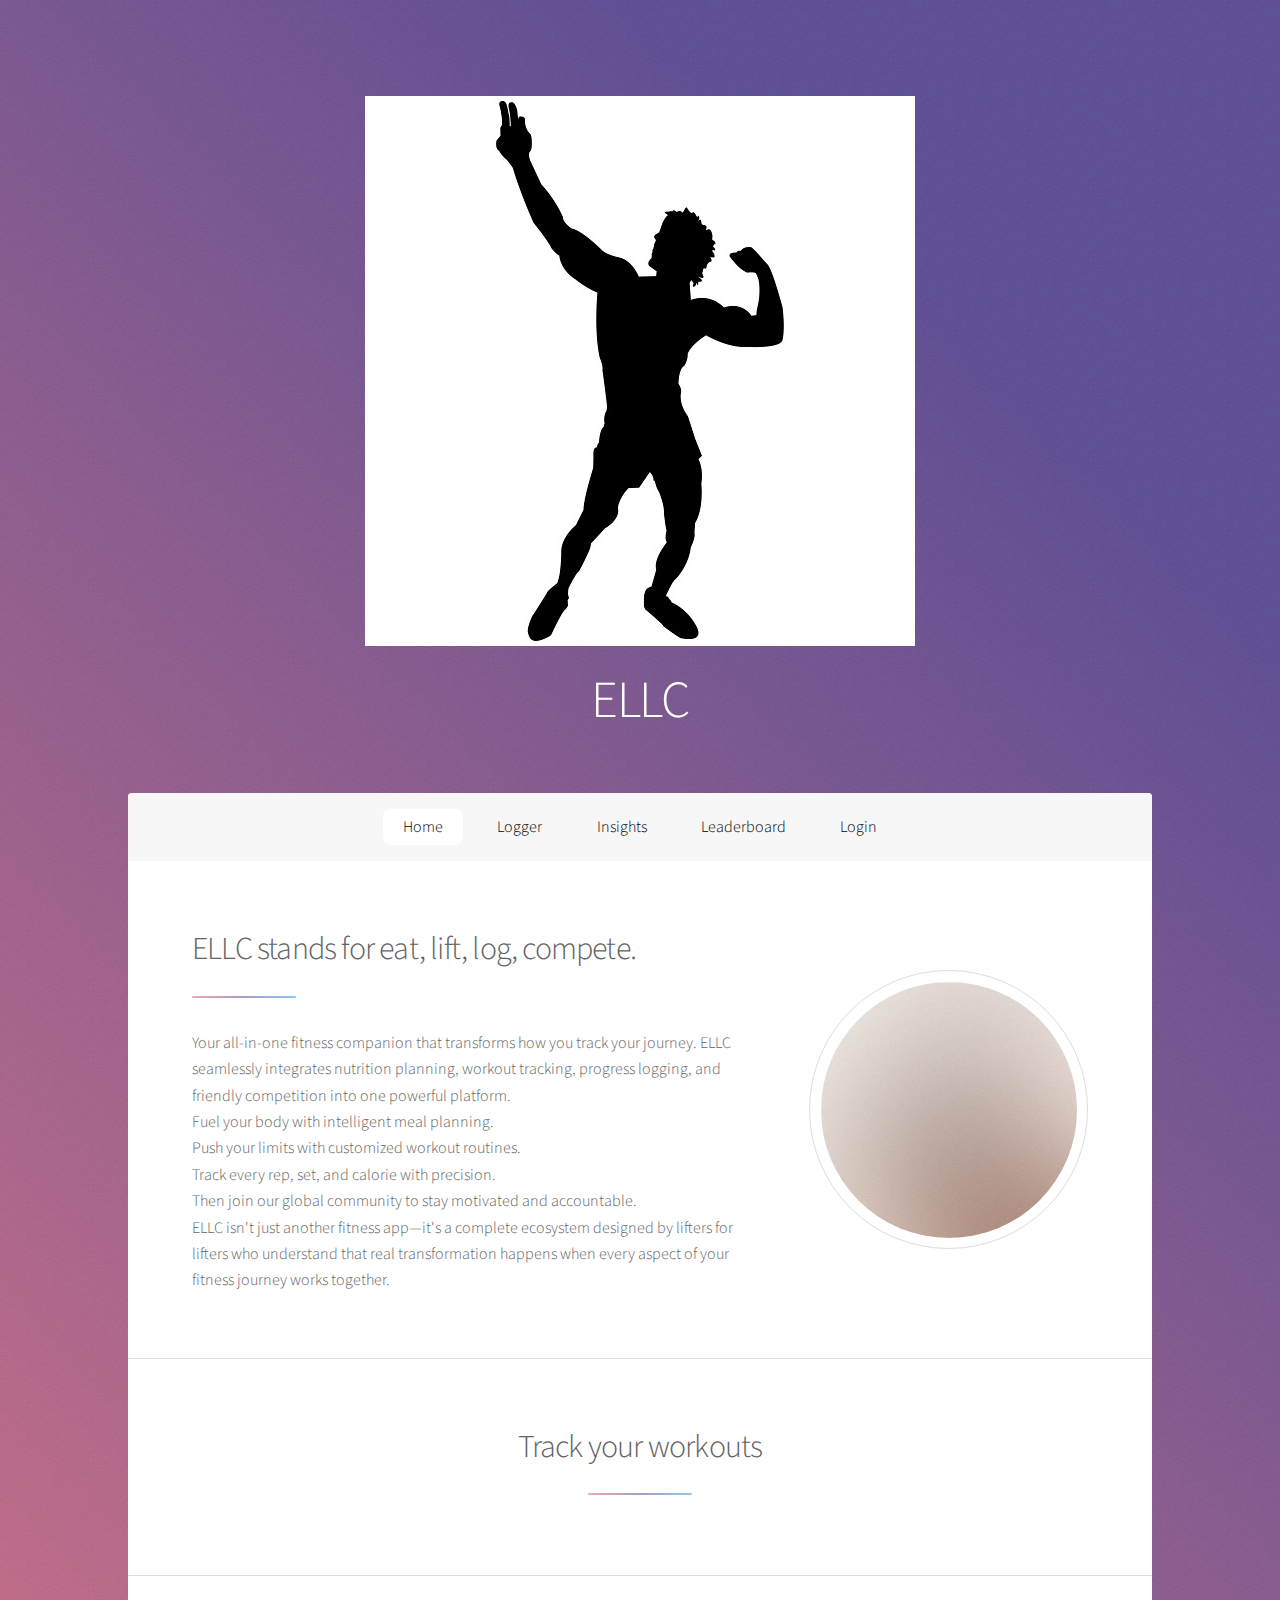
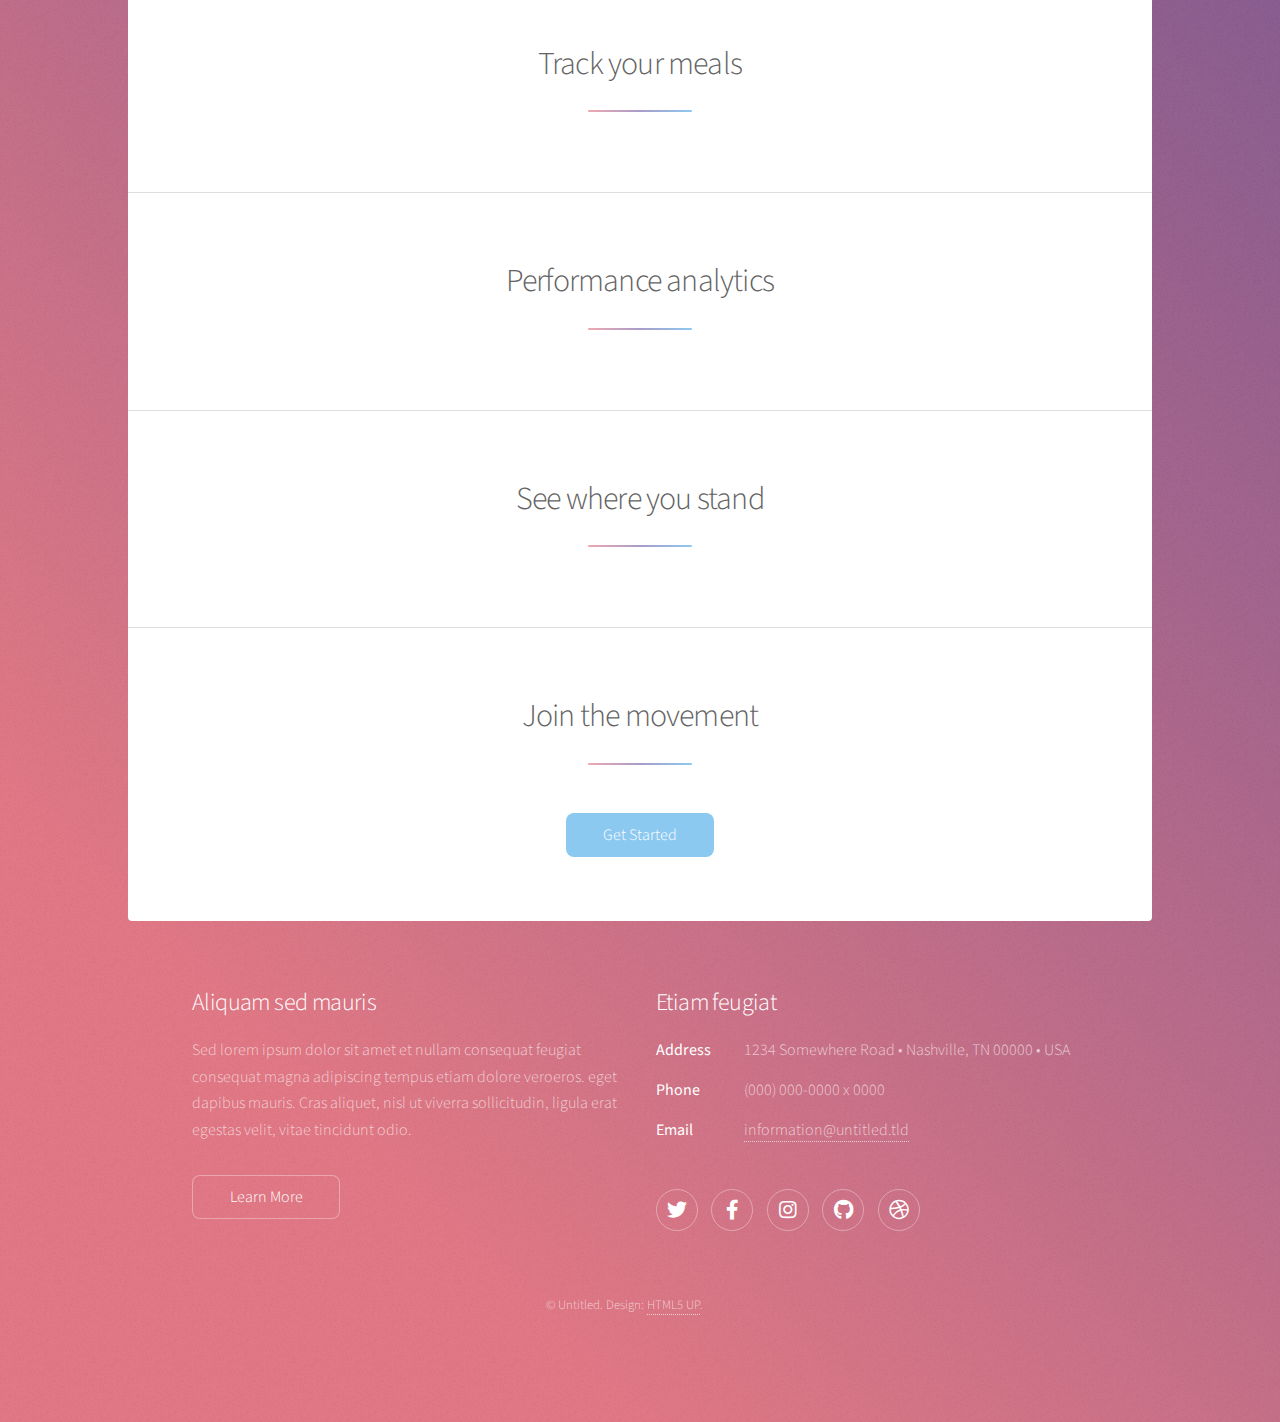
<file: website/index.html>
<!DOCTYPE HTML>
<!--
	Stellar by HTML5 UP
	html5up.net | @ajlkn
	Free for personal and commercial use under the CCA 3.0 license (html5up.net/license)

	364 Project Website

	C2C Tomas Cantalupo, C3C Darshan KiranKoushik 
-->
<html>
	<head>
		<title>Stellar by HTML5 UP</title>
		<meta charset="utf-8" />
		<meta name="viewport" content="width=device-width, initial-scale=1, user-scalable=no" />
		<link rel="stylesheet" href="assets/css/main.css" />
		<noscript><link rel="stylesheet" href="assets/css/noscript.css" /></noscript>
	</head>
	<body class="is-preload">

		<!-- Wrapper -->
			<div id="wrapper">

				<!-- Header -->
					<header id="header" class="alt">
						<span class="logo"><img src="images/zyzz.jpeg" alt="" /></span>
						<h1>ELLC</h1>
					</header>

				<!-- Nav -->
					<nav id="nav">
						<ul>
						  <li><a href="index.html" class="active">Home</a></li>
						  <li><a href="pages/logger.html">Logger</a></li>
						  <li><a href="pages/insights.html">Insights</a></li>
						  <li><a href="pages/leaderboard.html">Leaderboard</a></li>
						  <li><a href="pages/login.html">Login</a></li>
						</ul>
					</nav>

				<!-- Main -->
					<div id="main">

						<!-- Introduction -->
							<section id="intro" class="main">
								<div class="spotlight">
									<div class="content">
										<header class="major">
											<h2>ELLC stands for eat, lift, log, compete.</h2>
										</header>
										<p>Your all-in-one fitness companion that transforms how you track your journey. 
											ELLC seamlessly integrates nutrition planning, workout tracking, progress logging, 
											and friendly competition into one powerful platform.<br>
											Fuel your body with intelligent meal planning. <br>
											Push your limits with customized workout routines. <br>
											Track every rep, set, and calorie with precision. <br>
											Then join our global community to stay motivated and accountable.<br>
											ELLC isn't just another fitness app—it's a complete ecosystem designed by lifters for lifters who understand that real transformation happens when 
											every aspect of your fitness journey works together.</p>
									</div>
									<span class="image"><img src="images/pic01.jpg" alt="" /></span>
								</div>
							</section>

						<!-- First Section -->
							<section id="first" class="main special">
								<header class="major">
									<h2>Track your workouts</h2>
								</header>
								
							</section>

						<!-- Second Section -->
							<section id="second" class="main special">
								<header class="major">
									<h2>Track your meals</h2>
								</header>
									
								
							</section>

							<!-- Second Section -->
							<section id="second" class="main special">
								<header class="major">
									<h2>Performance analytics</h2>
								</header>
								
							</section>

							<!-- Second Section -->
							<section id="second" class="main special">
								<header class="major">
									<h2>See where you stand</h2>
								</header>
								
							</section>

						<!-- Get Started -->
							<section id="cta" class="main special">
								<header class="major">
									<h2>Join the movement</h2>
								</header>
								<footer class="major">
									<ul class="actions special">
										<li><a href="pages/register.html" class="button primary">Get Started</a></li>
									</ul>
								</footer>
							</section>

					</div>

				<!-- Footer -->
					<footer id="footer">
						<section>
							<h2>Aliquam sed mauris</h2>
							<p>Sed lorem ipsum dolor sit amet et nullam consequat feugiat consequat magna adipiscing tempus etiam dolore veroeros. eget dapibus mauris. Cras aliquet, nisl ut viverra sollicitudin, ligula erat egestas velit, vitae tincidunt odio.</p>
							<ul class="actions">
								<li><a href="generic.html" class="button">Learn More</a></li>
							</ul>
						</section>
						<section>
							<h2>Etiam feugiat</h2>
							<dl class="alt">
								<dt>Address</dt>
								<dd>1234 Somewhere Road &bull; Nashville, TN 00000 &bull; USA</dd>
								<dt>Phone</dt>
								<dd>(000) 000-0000 x 0000</dd>
								<dt>Email</dt>
								<dd><a href="#">information@untitled.tld</a></dd>
							</dl>
							<ul class="icons">
								<li><a href="#" class="icon brands fa-twitter alt"><span class="label">Twitter</span></a></li>
								<li><a href="#" class="icon brands fa-facebook-f alt"><span class="label">Facebook</span></a></li>
								<li><a href="#" class="icon brands fa-instagram alt"><span class="label">Instagram</span></a></li>
								<li><a href="#" class="icon brands fa-github alt"><span class="label">GitHub</span></a></li>
								<li><a href="#" class="icon brands fa-dribbble alt"><span class="label">Dribbble</span></a></li>
							</ul>
						</section>
						<p class="copyright">&copy; Untitled. Design: <a href="https://html5up.net">HTML5 UP</a>.</p>
					</footer>

			</div>

		<!-- Scripts -->
			<script src="assets/js/jquery.min.js"></script>
			<script src="assets/js/jquery.scrollex.min.js"></script>
			<script src="assets/js/jquery.scrolly.min.js"></script>
			<script src="assets/js/browser.min.js"></script>
			<script src="assets/js/breakpoints.min.js"></script>
			<script src="assets/js/util.js"></script>
			<script src="assets/js/main.js"></script>

	</body>
</html>
</file>
<file: website/assets/css/noscript.css>
/*
	Stellar by HTML5 UP
	html5up.net | @ajlkn
	Free for personal and commercial use under the CCA 3.0 license (html5up.net/license)
*/

/* Header */

	body.is-preload #header.alt > * {
		opacity: 1;
	}

	body.is-preload #header.alt .logo {
		-moz-transform: none;
		-webkit-transform: none;
		-ms-transform: none;
		transform: none;
	}
</file>
<file: website/assets/css/main.css>
@import url(fontawesome-all.min.css);
@import 'https://fonts.googleapis.com/css?family=Source+Sans+Pro:300,400';

/*
	Stellar by HTML5 UP
	html5up.net | @ajlkn
	Free for personal and commercial use under the CCA 3.0 license (html5up.net/license)
*/

html, body, div, span, applet, object,
iframe, h1, h2, h3, h4, h5, h6, p, blockquote,
pre, a, abbr, acronym, address, big, cite,
code, del, dfn, em, img, ins, kbd, q, s, samp,
small, strike, strong, sub, sup, tt, var, b,
u, i, center, dl, dt, dd, ol, ul, li, fieldset,
form, label, legend, table, caption, tbody,
tfoot, thead, tr, th, td, article, aside,
canvas, details, embed, figure, figcaption,
footer, header, hgroup, menu, nav, output, ruby,
section, summary, time, mark, audio, video {
	margin: 0;
	padding: 0;
	border: 0;
	font-size: 100%;
	font: inherit;
	vertical-align: baseline;}

article, aside, details, figcaption, figure,
footer, header, hgroup, menu, nav, section {
	display: block;}

body {
	line-height: 1;
}

ol, ul {
	list-style: none;
}

blockquote, q {
	quotes: none;
}

	blockquote:before, blockquote:after, q:before, q:after {
		content: '';
		content: none;
	}

table {
	border-collapse: collapse;
	border-spacing: 0;
}

body {
	-webkit-text-size-adjust: none;
}

mark {
	background-color: transparent;
	color: inherit;
}

input::-moz-focus-inner {
	border: 0;
	padding: 0;
}

input, select, textarea {
	-moz-appearance: none;
	-webkit-appearance: none;
	-ms-appearance: none;
	appearance: none;
}

/* Basic */

	@-ms-viewport {
		width: device-width;
	}

	body {
		-ms-overflow-style: scrollbar;
	}

	@media screen and (max-width: 480px) {

		html, body {
			min-width: 320px;
		}

	}

	html {
		box-sizing: border-box;
	}

	*, *:before, *:after {
		box-sizing: inherit;
	}

	body {
		background-color: #935d8c;
		background-image: url("images/overlay.png"), -moz-linear-gradient(45deg, #e37682 15%, #5f4d93 85%);
		background-image: url("images/overlay.png"), -webkit-linear-gradient(45deg, #e37682 15%, #5f4d93 85%);
		background-image: url("images/overlay.png"), -ms-linear-gradient(45deg, #e37682 15%, #5f4d93 85%);
		background-image: url("images/overlay.png"), linear-gradient(45deg, #e37682 15%, #5f4d93 85%);
	}

		body.is-preload *, body.is-preload *:before, body.is-preload *:after {
			-moz-animation: none !important;
			-webkit-animation: none !important;
			-ms-animation: none !important;
			animation: none !important;
			-moz-transition: none !important;
			-webkit-transition: none !important;
			-ms-transition: none !important;
			transition: none !important;
		}

/* Type */

	body {
		background-color: #935d8c;
		color: rgba(255, 255, 255, 0.65);
	}

	body, input, select, textarea {
		font-family: "Source Sans Pro", Helvetica, sans-serif;
		font-size: 17pt;
		font-weight: 300;
		line-height: 1.65;
	}

		@media screen and (max-width: 1680px) {

			body, input, select, textarea {
				font-size: 14pt;
			}

		}

		@media screen and (max-width: 1280px) {

			body, input, select, textarea {
				font-size: 12pt;
			}

		}

		@media screen and (max-width: 360px) {

			body, input, select, textarea {
				font-size: 11pt;
			}

		}

	a {
		-moz-transition: color 0.2s ease, border-bottom 0.2s ease;
		-webkit-transition: color 0.2s ease, border-bottom 0.2s ease;
		-ms-transition: color 0.2s ease, border-bottom 0.2s ease;
		transition: color 0.2s ease, border-bottom 0.2s ease;
		text-decoration: none;
		border-bottom: dotted 1px;
		color: inherit;
	}

		a:hover {
			border-bottom-color: transparent;
		}

	strong, b {
		font-weight: 400;
	}

	em, i {
		font-style: italic;
	}

	p {
		margin: 0 0 2em 0;
	}

		p.content {
			-moz-columns: 20em 2;
			-webkit-columns: 20em 2;
			-ms-columns: 20em 2;
			columns: 20em 2;
			-moz-column-gap: 2em;
			-webkit-column-gap: 2em;
			-ms-column-gap: 2em;
			column-gap: 2em;
			text-align: justify;
		}

	h1, h2, h3, h4, h5, h6 {
		font-weight: 300;
		line-height: 1.5;
		margin: 0 0 0.7em 0;
		letter-spacing: -0.025em;
	}

		h1 a, h2 a, h3 a, h4 a, h5 a, h6 a {
			color: inherit;
			text-decoration: none;
		}

	h1 {
		font-size: 2.5em;
		line-height: 1.2;
	}

	h2 {
		font-size: 1.5em;
	}

	h3 {
		font-size: 1.25em;
	}

	h4 {
		font-size: 1.1em;
	}

	h5 {
		font-size: 0.9em;
	}

	h6 {
		font-size: 0.7em;
	}

	@media screen and (max-width: 736px) {

		h1 {
			font-size: 2em;
		}

	}

	sub {
		font-size: 0.8em;
		position: relative;
		top: 0.5em;
	}

	sup {
		font-size: 0.8em;
		position: relative;
		top: -0.5em;
	}

	blockquote {
		border-left: solid 4px;
		font-style: italic;
		margin: 0 0 2em 0;
		padding: 0.5em 0 0.5em 2em;
	}

	code {
		border-radius: 8px;
		border: solid 1px;
		font-family: "Courier New", monospace;
		font-size: 0.9em;
		margin: 0 0.25em;
		padding: 0.25em 0.65em;
	}

	pre {
		-webkit-overflow-scrolling: touch;
		font-family: "Courier New", monospace;
		font-size: 0.9em;
		margin: 0 0 2em 0;
	}

		pre code {
			display: block;
			line-height: 1.75;
			padding: 1em 1.5em;
			overflow-x: auto;
		}

	hr {
		border: 0;
		border-bottom: solid 1px;
		margin: 2em 0;
	}

		hr.major {
			margin: 3em 0;
		}

	.align-left {
		text-align: left;
	}

	.align-center {
		text-align: center;
	}

	.align-right {
		text-align: right;
	}

	input, select, textarea {
		color: #ffffff;
	}

	a:hover {
		color: #ffffff;
	}

	strong, b {
		color: #ffffff;
	}

	h1, h2, h3, h4, h5, h6 {
		color: #ffffff;
	}

	blockquote {
		border-left-color: rgba(255, 255, 255, 0.35);
	}

	code {
		background: rgba(255, 255, 255, 0.075);
		border-color: rgba(255, 255, 255, 0.35);
	}

	hr {
		border-bottom-color: rgba(255, 255, 255, 0.35);
	}

/* Row */

	.row {
		display: flex;
		flex-wrap: wrap;
		box-sizing: border-box;
		align-items: stretch;
	}

		.row > * {
			box-sizing: border-box;
		}

		.row.gtr-uniform > * > :last-child {
			margin-bottom: 0;
		}

		.row.aln-left {
			justify-content: flex-start;
		}

		.row.aln-center {
			justify-content: center;
		}

		.row.aln-right {
			justify-content: flex-end;
		}

		.row.aln-top {
			align-items: flex-start;
		}

		.row.aln-middle {
			align-items: center;
		}

		.row.aln-bottom {
			align-items: flex-end;
		}

		.row > .imp {
			order: -1;
		}

		.row > .col-1 {
			width: 8.33333%;
		}

		.row > .off-1 {
			margin-left: 8.33333%;
		}

		.row > .col-2 {
			width: 16.66667%;
		}

		.row > .off-2 {
			margin-left: 16.66667%;
		}

		.row > .col-3 {
			width: 25%;
		}

		.row > .off-3 {
			margin-left: 25%;
		}

		.row > .col-4 {
			width: 33.33333%;
		}

		.row > .off-4 {
			margin-left: 33.33333%;
		}

		.row > .col-5 {
			width: 41.66667%;
		}

		.row > .off-5 {
			margin-left: 41.66667%;
		}

		.row > .col-6 {
			width: 50%;
		}

		.row > .off-6 {
			margin-left: 50%;
		}

		.row > .col-7 {
			width: 58.33333%;
		}

		.row > .off-7 {
			margin-left: 58.33333%;
		}

		.row > .col-8 {
			width: 66.66667%;
		}

		.row > .off-8 {
			margin-left: 66.66667%;
		}

		.row > .col-9 {
			width: 75%;
		}

		.row > .off-9 {
			margin-left: 75%;
		}

		.row > .col-10 {
			width: 83.33333%;
		}

		.row > .off-10 {
			margin-left: 83.33333%;
		}

		.row > .col-11 {
			width: 91.66667%;
		}

		.row > .off-11 {
			margin-left: 91.66667%;
		}

		.row > .col-12 {
			width: 100%;
		}

		.row > .off-12 {
			margin-left: 100%;
		}

		.row.gtr-0 {
			margin-top: 0;
			margin-left: 0em;
		}

			.row.gtr-0 > * {
				padding: 0 0 0 0em;
			}

			.row.gtr-0.gtr-uniform {
				margin-top: 0em;
			}

				.row.gtr-0.gtr-uniform > * {
					padding-top: 0em;
				}

		.row.gtr-25 {
			margin-top: 0;
			margin-left: -0.375em;
		}

			.row.gtr-25 > * {
				padding: 0 0 0 0.375em;
			}

			.row.gtr-25.gtr-uniform {
				margin-top: -0.375em;
			}

				.row.gtr-25.gtr-uniform > * {
					padding-top: 0.375em;
				}

		.row.gtr-50 {
			margin-top: 0;
			margin-left: -0.75em;
		}

			.row.gtr-50 > * {
				padding: 0 0 0 0.75em;
			}

			.row.gtr-50.gtr-uniform {
				margin-top: -0.75em;
			}

				.row.gtr-50.gtr-uniform > * {
					padding-top: 0.75em;
				}

		.row {
			margin-top: 0;
			margin-left: -1.5em;
		}

			.row > * {
				padding: 0 0 0 1.5em;
			}

			.row.gtr-uniform {
				margin-top: -1.5em;
			}

				.row.gtr-uniform > * {
					padding-top: 1.5em;
				}

		.row.gtr-150 {
			margin-top: 0;
			margin-left: -2.25em;
		}

			.row.gtr-150 > * {
				padding: 0 0 0 2.25em;
			}

			.row.gtr-150.gtr-uniform {
				margin-top: -2.25em;
			}

				.row.gtr-150.gtr-uniform > * {
					padding-top: 2.25em;
				}

		.row.gtr-200 {
			margin-top: 0;
			margin-left: -3em;
		}

			.row.gtr-200 > * {
				padding: 0 0 0 3em;
			}

			.row.gtr-200.gtr-uniform {
				margin-top: -3em;
			}

				.row.gtr-200.gtr-uniform > * {
					padding-top: 3em;
				}

		@media screen and (max-width: 1680px) {

			.row {
				display: flex;
				flex-wrap: wrap;
				box-sizing: border-box;
				align-items: stretch;
			}

				.row > * {
					box-sizing: border-box;
				}

				.row.gtr-uniform > * > :last-child {
					margin-bottom: 0;
				}

				.row.aln-left {
					justify-content: flex-start;
				}

				.row.aln-center {
					justify-content: center;
				}

				.row.aln-right {
					justify-content: flex-end;
				}

				.row.aln-top {
					align-items: flex-start;
				}

				.row.aln-middle {
					align-items: center;
				}

				.row.aln-bottom {
					align-items: flex-end;
				}

				.row > .imp-xlarge {
					order: -1;
				}

				.row > .col-1-xlarge {
					width: 8.33333%;
				}

				.row > .off-1-xlarge {
					margin-left: 8.33333%;
				}

				.row > .col-2-xlarge {
					width: 16.66667%;
				}

				.row > .off-2-xlarge {
					margin-left: 16.66667%;
				}

				.row > .col-3-xlarge {
					width: 25%;
				}

				.row > .off-3-xlarge {
					margin-left: 25%;
				}

				.row > .col-4-xlarge {
					width: 33.33333%;
				}

				.row > .off-4-xlarge {
					margin-left: 33.33333%;
				}

				.row > .col-5-xlarge {
					width: 41.66667%;
				}

				.row > .off-5-xlarge {
					margin-left: 41.66667%;
				}

				.row > .col-6-xlarge {
					width: 50%;
				}

				.row > .off-6-xlarge {
					margin-left: 50%;
				}

				.row > .col-7-xlarge {
					width: 58.33333%;
				}

				.row > .off-7-xlarge {
					margin-left: 58.33333%;
				}

				.row > .col-8-xlarge {
					width: 66.66667%;
				}

				.row > .off-8-xlarge {
					margin-left: 66.66667%;
				}

				.row > .col-9-xlarge {
					width: 75%;
				}

				.row > .off-9-xlarge {
					margin-left: 75%;
				}

				.row > .col-10-xlarge {
					width: 83.33333%;
				}

				.row > .off-10-xlarge {
					margin-left: 83.33333%;
				}

				.row > .col-11-xlarge {
					width: 91.66667%;
				}

				.row > .off-11-xlarge {
					margin-left: 91.66667%;
				}

				.row > .col-12-xlarge {
					width: 100%;
				}

				.row > .off-12-xlarge {
					margin-left: 100%;
				}

				.row.gtr-0 {
					margin-top: 0;
					margin-left: 0em;
				}

					.row.gtr-0 > * {
						padding: 0 0 0 0em;
					}

					.row.gtr-0.gtr-uniform {
						margin-top: 0em;
					}

						.row.gtr-0.gtr-uniform > * {
							padding-top: 0em;
						}

				.row.gtr-25 {
					margin-top: 0;
					margin-left: -0.375em;
				}

					.row.gtr-25 > * {
						padding: 0 0 0 0.375em;
					}

					.row.gtr-25.gtr-uniform {
						margin-top: -0.375em;
					}

						.row.gtr-25.gtr-uniform > * {
							padding-top: 0.375em;
						}

				.row.gtr-50 {
					margin-top: 0;
					margin-left: -0.75em;
				}

					.row.gtr-50 > * {
						padding: 0 0 0 0.75em;
					}

					.row.gtr-50.gtr-uniform {
						margin-top: -0.75em;
					}

						.row.gtr-50.gtr-uniform > * {
							padding-top: 0.75em;
						}

				.row {
					margin-top: 0;
					margin-left: -1.5em;
				}

					.row > * {
						padding: 0 0 0 1.5em;
					}

					.row.gtr-uniform {
						margin-top: -1.5em;
					}

						.row.gtr-uniform > * {
							padding-top: 1.5em;
						}

				.row.gtr-150 {
					margin-top: 0;
					margin-left: -2.25em;
				}

					.row.gtr-150 > * {
						padding: 0 0 0 2.25em;
					}

					.row.gtr-150.gtr-uniform {
						margin-top: -2.25em;
					}

						.row.gtr-150.gtr-uniform > * {
							padding-top: 2.25em;
						}

				.row.gtr-200 {
					margin-top: 0;
					margin-left: -3em;
				}

					.row.gtr-200 > * {
						padding: 0 0 0 3em;
					}

					.row.gtr-200.gtr-uniform {
						margin-top: -3em;
					}

						.row.gtr-200.gtr-uniform > * {
							padding-top: 3em;
						}

		}

		@media screen and (max-width: 1280px) {

			.row {
				display: flex;
				flex-wrap: wrap;
				box-sizing: border-box;
				align-items: stretch;
			}

				.row > * {
					box-sizing: border-box;
				}

				.row.gtr-uniform > * > :last-child {
					margin-bottom: 0;
				}

				.row.aln-left {
					justify-content: flex-start;
				}

				.row.aln-center {
					justify-content: center;
				}

				.row.aln-right {
					justify-content: flex-end;
				}

				.row.aln-top {
					align-items: flex-start;
				}

				.row.aln-middle {
					align-items: center;
				}

				.row.aln-bottom {
					align-items: flex-end;
				}

				.row > .imp-large {
					order: -1;
				}

				.row > .col-1-large {
					width: 8.33333%;
				}

				.row > .off-1-large {
					margin-left: 8.33333%;
				}

				.row > .col-2-large {
					width: 16.66667%;
				}

				.row > .off-2-large {
					margin-left: 16.66667%;
				}

				.row > .col-3-large {
					width: 25%;
				}

				.row > .off-3-large {
					margin-left: 25%;
				}

				.row > .col-4-large {
					width: 33.33333%;
				}

				.row > .off-4-large {
					margin-left: 33.33333%;
				}

				.row > .col-5-large {
					width: 41.66667%;
				}

				.row > .off-5-large {
					margin-left: 41.66667%;
				}

				.row > .col-6-large {
					width: 50%;
				}

				.row > .off-6-large {
					margin-left: 50%;
				}

				.row > .col-7-large {
					width: 58.33333%;
				}

				.row > .off-7-large {
					margin-left: 58.33333%;
				}

				.row > .col-8-large {
					width: 66.66667%;
				}

				.row > .off-8-large {
					margin-left: 66.66667%;
				}

				.row > .col-9-large {
					width: 75%;
				}

				.row > .off-9-large {
					margin-left: 75%;
				}

				.row > .col-10-large {
					width: 83.33333%;
				}

				.row > .off-10-large {
					margin-left: 83.33333%;
				}

				.row > .col-11-large {
					width: 91.66667%;
				}

				.row > .off-11-large {
					margin-left: 91.66667%;
				}

				.row > .col-12-large {
					width: 100%;
				}

				.row > .off-12-large {
					margin-left: 100%;
				}

				.row.gtr-0 {
					margin-top: 0;
					margin-left: 0em;
				}

					.row.gtr-0 > * {
						padding: 0 0 0 0em;
					}

					.row.gtr-0.gtr-uniform {
						margin-top: 0em;
					}

						.row.gtr-0.gtr-uniform > * {
							padding-top: 0em;
						}

				.row.gtr-25 {
					margin-top: 0;
					margin-left: -0.375em;
				}

					.row.gtr-25 > * {
						padding: 0 0 0 0.375em;
					}

					.row.gtr-25.gtr-uniform {
						margin-top: -0.375em;
					}

						.row.gtr-25.gtr-uniform > * {
							padding-top: 0.375em;
						}

				.row.gtr-50 {
					margin-top: 0;
					margin-left: -0.75em;
				}

					.row.gtr-50 > * {
						padding: 0 0 0 0.75em;
					}

					.row.gtr-50.gtr-uniform {
						margin-top: -0.75em;
					}

						.row.gtr-50.gtr-uniform > * {
							padding-top: 0.75em;
						}

				.row {
					margin-top: 0;
					margin-left: -1.5em;
				}

					.row > * {
						padding: 0 0 0 1.5em;
					}

					.row.gtr-uniform {
						margin-top: -1.5em;
					}

						.row.gtr-uniform > * {
							padding-top: 1.5em;
						}

				.row.gtr-150 {
					margin-top: 0;
					margin-left: -2.25em;
				}

					.row.gtr-150 > * {
						padding: 0 0 0 2.25em;
					}

					.row.gtr-150.gtr-uniform {
						margin-top: -2.25em;
					}

						.row.gtr-150.gtr-uniform > * {
							padding-top: 2.25em;
						}

				.row.gtr-200 {
					margin-top: 0;
					margin-left: -3em;
				}

					.row.gtr-200 > * {
						padding: 0 0 0 3em;
					}

					.row.gtr-200.gtr-uniform {
						margin-top: -3em;
					}

						.row.gtr-200.gtr-uniform > * {
							padding-top: 3em;
						}

		}

		@media screen and (max-width: 980px) {

			.row {
				display: flex;
				flex-wrap: wrap;
				box-sizing: border-box;
				align-items: stretch;
			}

				.row > * {
					box-sizing: border-box;
				}

				.row.gtr-uniform > * > :last-child {
					margin-bottom: 0;
				}

				.row.aln-left {
					justify-content: flex-start;
				}

				.row.aln-center {
					justify-content: center;
				}

				.row.aln-right {
					justify-content: flex-end;
				}

				.row.aln-top {
					align-items: flex-start;
				}

				.row.aln-middle {
					align-items: center;
				}

				.row.aln-bottom {
					align-items: flex-end;
				}

				.row > .imp-medium {
					order: -1;
				}

				.row > .col-1-medium {
					width: 8.33333%;
				}

				.row > .off-1-medium {
					margin-left: 8.33333%;
				}

				.row > .col-2-medium {
					width: 16.66667%;
				}

				.row > .off-2-medium {
					margin-left: 16.66667%;
				}

				.row > .col-3-medium {
					width: 25%;
				}

				.row > .off-3-medium {
					margin-left: 25%;
				}

				.row > .col-4-medium {
					width: 33.33333%;
				}

				.row > .off-4-medium {
					margin-left: 33.33333%;
				}

				.row > .col-5-medium {
					width: 41.66667%;
				}

				.row > .off-5-medium {
					margin-left: 41.66667%;
				}

				.row > .col-6-medium {
					width: 50%;
				}

				.row > .off-6-medium {
					margin-left: 50%;
				}

				.row > .col-7-medium {
					width: 58.33333%;
				}

				.row > .off-7-medium {
					margin-left: 58.33333%;
				}

				.row > .col-8-medium {
					width: 66.66667%;
				}

				.row > .off-8-medium {
					margin-left: 66.66667%;
				}

				.row > .col-9-medium {
					width: 75%;
				}

				.row > .off-9-medium {
					margin-left: 75%;
				}

				.row > .col-10-medium {
					width: 83.33333%;
				}

				.row > .off-10-medium {
					margin-left: 83.33333%;
				}

				.row > .col-11-medium {
					width: 91.66667%;
				}

				.row > .off-11-medium {
					margin-left: 91.66667%;
				}

				.row > .col-12-medium {
					width: 100%;
				}

				.row > .off-12-medium {
					margin-left: 100%;
				}

				.row.gtr-0 {
					margin-top: 0;
					margin-left: 0em;
				}

					.row.gtr-0 > * {
						padding: 0 0 0 0em;
					}

					.row.gtr-0.gtr-uniform {
						margin-top: 0em;
					}

						.row.gtr-0.gtr-uniform > * {
							padding-top: 0em;
						}

				.row.gtr-25 {
					margin-top: 0;
					margin-left: -0.375em;
				}

					.row.gtr-25 > * {
						padding: 0 0 0 0.375em;
					}

					.row.gtr-25.gtr-uniform {
						margin-top: -0.375em;
					}

						.row.gtr-25.gtr-uniform > * {
							padding-top: 0.375em;
						}

				.row.gtr-50 {
					margin-top: 0;
					margin-left: -0.75em;
				}

					.row.gtr-50 > * {
						padding: 0 0 0 0.75em;
					}

					.row.gtr-50.gtr-uniform {
						margin-top: -0.75em;
					}

						.row.gtr-50.gtr-uniform > * {
							padding-top: 0.75em;
						}

				.row {
					margin-top: 0;
					margin-left: -1.5em;
				}

					.row > * {
						padding: 0 0 0 1.5em;
					}

					.row.gtr-uniform {
						margin-top: -1.5em;
					}

						.row.gtr-uniform > * {
							padding-top: 1.5em;
						}

				.row.gtr-150 {
					margin-top: 0;
					margin-left: -2.25em;
				}

					.row.gtr-150 > * {
						padding: 0 0 0 2.25em;
					}

					.row.gtr-150.gtr-uniform {
						margin-top: -2.25em;
					}

						.row.gtr-150.gtr-uniform > * {
							padding-top: 2.25em;
						}

				.row.gtr-200 {
					margin-top: 0;
					margin-left: -3em;
				}

					.row.gtr-200 > * {
						padding: 0 0 0 3em;
					}

					.row.gtr-200.gtr-uniform {
						margin-top: -3em;
					}

						.row.gtr-200.gtr-uniform > * {
							padding-top: 3em;
						}

		}

		@media screen and (max-width: 736px) {

			.row {
				display: flex;
				flex-wrap: wrap;
				box-sizing: border-box;
				align-items: stretch;
			}

				.row > * {
					box-sizing: border-box;
				}

				.row.gtr-uniform > * > :last-child {
					margin-bottom: 0;
				}

				.row.aln-left {
					justify-content: flex-start;
				}

				.row.aln-center {
					justify-content: center;
				}

				.row.aln-right {
					justify-content: flex-end;
				}

				.row.aln-top {
					align-items: flex-start;
				}

				.row.aln-middle {
					align-items: center;
				}

				.row.aln-bottom {
					align-items: flex-end;
				}

				.row > .imp-small {
					order: -1;
				}

				.row > .col-1-small {
					width: 8.33333%;
				}

				.row > .off-1-small {
					margin-left: 8.33333%;
				}

				.row > .col-2-small {
					width: 16.66667%;
				}

				.row > .off-2-small {
					margin-left: 16.66667%;
				}

				.row > .col-3-small {
					width: 25%;
				}

				.row > .off-3-small {
					margin-left: 25%;
				}

				.row > .col-4-small {
					width: 33.33333%;
				}

				.row > .off-4-small {
					margin-left: 33.33333%;
				}

				.row > .col-5-small {
					width: 41.66667%;
				}

				.row > .off-5-small {
					margin-left: 41.66667%;
				}

				.row > .col-6-small {
					width: 50%;
				}

				.row > .off-6-small {
					margin-left: 50%;
				}

				.row > .col-7-small {
					width: 58.33333%;
				}

				.row > .off-7-small {
					margin-left: 58.33333%;
				}

				.row > .col-8-small {
					width: 66.66667%;
				}

				.row > .off-8-small {
					margin-left: 66.66667%;
				}

				.row > .col-9-small {
					width: 75%;
				}

				.row > .off-9-small {
					margin-left: 75%;
				}

				.row > .col-10-small {
					width: 83.33333%;
				}

				.row > .off-10-small {
					margin-left: 83.33333%;
				}

				.row > .col-11-small {
					width: 91.66667%;
				}

				.row > .off-11-small {
					margin-left: 91.66667%;
				}

				.row > .col-12-small {
					width: 100%;
				}

				.row > .off-12-small {
					margin-left: 100%;
				}

				.row.gtr-0 {
					margin-top: 0;
					margin-left: 0em;
				}

					.row.gtr-0 > * {
						padding: 0 0 0 0em;
					}

					.row.gtr-0.gtr-uniform {
						margin-top: 0em;
					}

						.row.gtr-0.gtr-uniform > * {
							padding-top: 0em;
						}

				.row.gtr-25 {
					margin-top: 0;
					margin-left: -0.25em;
				}

					.row.gtr-25 > * {
						padding: 0 0 0 0.25em;
					}

					.row.gtr-25.gtr-uniform {
						margin-top: -0.25em;
					}

						.row.gtr-25.gtr-uniform > * {
							padding-top: 0.25em;
						}

				.row.gtr-50 {
					margin-top: 0;
					margin-left: -0.5em;
				}

					.row.gtr-50 > * {
						padding: 0 0 0 0.5em;
					}

					.row.gtr-50.gtr-uniform {
						margin-top: -0.5em;
					}

						.row.gtr-50.gtr-uniform > * {
							padding-top: 0.5em;
						}

				.row {
					margin-top: 0;
					margin-left: -1em;
				}

					.row > * {
						padding: 0 0 0 1em;
					}

					.row.gtr-uniform {
						margin-top: -1em;
					}

						.row.gtr-uniform > * {
							padding-top: 1em;
						}

				.row.gtr-150 {
					margin-top: 0;
					margin-left: -1.5em;
				}

					.row.gtr-150 > * {
						padding: 0 0 0 1.5em;
					}

					.row.gtr-150.gtr-uniform {
						margin-top: -1.5em;
					}

						.row.gtr-150.gtr-uniform > * {
							padding-top: 1.5em;
						}

				.row.gtr-200 {
					margin-top: 0;
					margin-left: -2em;
				}

					.row.gtr-200 > * {
						padding: 0 0 0 2em;
					}

					.row.gtr-200.gtr-uniform {
						margin-top: -2em;
					}

						.row.gtr-200.gtr-uniform > * {
							padding-top: 2em;
						}

		}

		@media screen and (max-width: 480px) {

			.row {
				display: flex;
				flex-wrap: wrap;
				box-sizing: border-box;
				align-items: stretch;
			}

				.row > * {
					box-sizing: border-box;
				}

				.row.gtr-uniform > * > :last-child {
					margin-bottom: 0;
				}

				.row.aln-left {
					justify-content: flex-start;
				}

				.row.aln-center {
					justify-content: center;
				}

				.row.aln-right {
					justify-content: flex-end;
				}

				.row.aln-top {
					align-items: flex-start;
				}

				.row.aln-middle {
					align-items: center;
				}

				.row.aln-bottom {
					align-items: flex-end;
				}

				.row > .imp-xsmall {
					order: -1;
				}

				.row > .col-1-xsmall {
					width: 8.33333%;
				}

				.row > .off-1-xsmall {
					margin-left: 8.33333%;
				}

				.row > .col-2-xsmall {
					width: 16.66667%;
				}

				.row > .off-2-xsmall {
					margin-left: 16.66667%;
				}

				.row > .col-3-xsmall {
					width: 25%;
				}

				.row > .off-3-xsmall {
					margin-left: 25%;
				}

				.row > .col-4-xsmall {
					width: 33.33333%;
				}

				.row > .off-4-xsmall {
					margin-left: 33.33333%;
				}

				.row > .col-5-xsmall {
					width: 41.66667%;
				}

				.row > .off-5-xsmall {
					margin-left: 41.66667%;
				}

				.row > .col-6-xsmall {
					width: 50%;
				}

				.row > .off-6-xsmall {
					margin-left: 50%;
				}

				.row > .col-7-xsmall {
					width: 58.33333%;
				}

				.row > .off-7-xsmall {
					margin-left: 58.33333%;
				}

				.row > .col-8-xsmall {
					width: 66.66667%;
				}

				.row > .off-8-xsmall {
					margin-left: 66.66667%;
				}

				.row > .col-9-xsmall {
					width: 75%;
				}

				.row > .off-9-xsmall {
					margin-left: 75%;
				}

				.row > .col-10-xsmall {
					width: 83.33333%;
				}

				.row > .off-10-xsmall {
					margin-left: 83.33333%;
				}

				.row > .col-11-xsmall {
					width: 91.66667%;
				}

				.row > .off-11-xsmall {
					margin-left: 91.66667%;
				}

				.row > .col-12-xsmall {
					width: 100%;
				}

				.row > .off-12-xsmall {
					margin-left: 100%;
				}

				.row.gtr-0 {
					margin-top: 0;
					margin-left: 0em;
				}

					.row.gtr-0 > * {
						padding: 0 0 0 0em;
					}

					.row.gtr-0.gtr-uniform {
						margin-top: 0em;
					}

						.row.gtr-0.gtr-uniform > * {
							padding-top: 0em;
						}

				.row.gtr-25 {
					margin-top: 0;
					margin-left: -0.3125em;
				}

					.row.gtr-25 > * {
						padding: 0 0 0 0.3125em;
					}

					.row.gtr-25.gtr-uniform {
						margin-top: -0.3125em;
					}

						.row.gtr-25.gtr-uniform > * {
							padding-top: 0.3125em;
						}

				.row.gtr-50 {
					margin-top: 0;
					margin-left: -0.625em;
				}

					.row.gtr-50 > * {
						padding: 0 0 0 0.625em;
					}

					.row.gtr-50.gtr-uniform {
						margin-top: -0.625em;
					}

						.row.gtr-50.gtr-uniform > * {
							padding-top: 0.625em;
						}

				.row {
					margin-top: 0;
					margin-left: -1.25em;
				}

					.row > * {
						padding: 0 0 0 1.25em;
					}

					.row.gtr-uniform {
						margin-top: -1.25em;
					}

						.row.gtr-uniform > * {
							padding-top: 1.25em;
						}

				.row.gtr-150 {
					margin-top: 0;
					margin-left: -1.875em;
				}

					.row.gtr-150 > * {
						padding: 0 0 0 1.875em;
					}

					.row.gtr-150.gtr-uniform {
						margin-top: -1.875em;
					}

						.row.gtr-150.gtr-uniform > * {
							padding-top: 1.875em;
						}

				.row.gtr-200 {
					margin-top: 0;
					margin-left: -2.5em;
				}

					.row.gtr-200 > * {
						padding: 0 0 0 2.5em;
					}

					.row.gtr-200.gtr-uniform {
						margin-top: -2.5em;
					}

						.row.gtr-200.gtr-uniform > * {
							padding-top: 2.5em;
						}

		}

/* Box */

	.box {
		border-radius: 8px;
		border: solid;
		margin-bottom: 2em;
		padding: 1.5em;
	}

		.box > :last-child,
		.box > :last-child > :last-child,
		.box > :last-child > :last-child > :last-child {
			margin-bottom: 0;
		}

		.box.alt {
			border: 0;
			border-radius: 0;
			padding: 0;
		}

	.box {
		border-color: rgba(255, 255, 255, 0.35);
	}

/* Button */

	input[type="submit"],
	input[type="reset"],
	input[type="button"],
	button,
	.button {
		-moz-appearance: none;
		-webkit-appearance: none;
		-ms-appearance: none;
		appearance: none;
		-moz-transition: background-color 0.2s ease-in-out, color 0.2s ease-in-out;
		-webkit-transition: background-color 0.2s ease-in-out, color 0.2s ease-in-out;
		-ms-transition: background-color 0.2s ease-in-out, color 0.2s ease-in-out;
		transition: background-color 0.2s ease-in-out, color 0.2s ease-in-out;
		border-radius: 8px;
		border: 0;
		cursor: pointer;
		display: inline-block;
		font-weight: 300;
		height: 2.75em;
		line-height: 2.75em;
		min-width: 9.25em;
		padding: 0 1.5em;
		text-align: center;
		text-decoration: none;
		white-space: nowrap;
	}

		input[type="submit"].icon,
		input[type="reset"].icon,
		input[type="button"].icon,
		button.icon,
		.button.icon {
			padding-left: 1.35em;
		}

			input[type="submit"].icon:before,
			input[type="reset"].icon:before,
			input[type="button"].icon:before,
			button.icon:before,
			.button.icon:before {
				margin-right: 0.5em;
			}

		input[type="submit"].fit,
		input[type="reset"].fit,
		input[type="button"].fit,
		button.fit,
		.button.fit {
			width: 100%;
		}

		input[type="submit"].small,
		input[type="reset"].small,
		input[type="button"].small,
		button.small,
		.button.small {
			font-size: 0.8em;
		}

		input[type="submit"].large,
		input[type="reset"].large,
		input[type="button"].large,
		button.large,
		.button.large {
			font-size: 1.35em;
		}

		input[type="submit"].disabled, input[type="submit"]:disabled,
		input[type="reset"].disabled,
		input[type="reset"]:disabled,
		input[type="button"].disabled,
		input[type="button"]:disabled,
		button.disabled,
		button:disabled,
		.button.disabled,
		.button:disabled {
			pointer-events: none;
			opacity: 0.25;
		}

		@media screen and (max-width: 736px) {

			input[type="submit"],
			input[type="reset"],
			input[type="button"],
			button,
			.button {
				min-width: 0;
			}

		}

	input[type="submit"],
	input[type="reset"],
	input[type="button"],
	button,
	.button {
		background-color: transparent;
		box-shadow: inset 0 0 0 1px rgba(255, 255, 255, 0.35);
		color: #ffffff !important;
	}

		input[type="submit"]:hover,
		input[type="reset"]:hover,
		input[type="button"]:hover,
		button:hover,
		.button:hover {
			background-color: rgba(255, 255, 255, 0.075);
		}

		input[type="submit"]:active,
		input[type="reset"]:active,
		input[type="button"]:active,
		button:active,
		.button:active {
			background-color: rgba(255, 255, 255, 0.2);
		}

		input[type="submit"].icon:before,
		input[type="reset"].icon:before,
		input[type="button"].icon:before,
		button.icon:before,
		.button.icon:before {
			color: rgba(255, 255, 255, 0.5);
		}

		input[type="submit"].primary,
		input[type="reset"].primary,
		input[type="button"].primary,
		button.primary,
		.button.primary {
			background-color: #8cc9f0;
			color: #ffffff !important;
			box-shadow: none;
		}

			input[type="submit"].primary:hover,
			input[type="reset"].primary:hover,
			input[type="button"].primary:hover,
			button.primary:hover,
			.button.primary:hover {
				background-color: #9acff2;
			}

			input[type="submit"].primary:active,
			input[type="reset"].primary:active,
			input[type="button"].primary:active,
			button.primary:active,
			.button.primary:active {
				background-color: #7ec3ee;
			}

			input[type="submit"].primary.icon:before,
			input[type="reset"].primary.icon:before,
			input[type="button"].primary.icon:before,
			button.primary.icon:before,
			.button.primary.icon:before {
				color: #ffffff !important;
			}

/* Form */

	form {
		margin: 0 0 2em 0;
	}

	label {
		display: block;
		font-size: 0.9em;
		font-weight: 400;
		margin: 0 0 1em 0;
	}

	input[type="text"],
	input[type="password"],
	input[type="email"],
	select,
	textarea {
		-moz-appearance: none;
		-webkit-appearance: none;
		-ms-appearance: none;
		appearance: none;
		border-radius: 8px;
		border: solid 1px;
		color: inherit;
		display: block;
		outline: 0;
		padding: 0 1em;
		text-decoration: none;
		width: 100%;
	}

		input[type="text"]:invalid,
		input[type="password"]:invalid,
		input[type="email"]:invalid,
		select:invalid,
		textarea:invalid {
			box-shadow: none;
		}

	select {
		background-size: 1.25rem;
		background-repeat: no-repeat;
		background-position: calc(100% - 1rem) center;
		height: 2.75em;
		padding-right: 2.75em;
		text-overflow: ellipsis;
	}

		select:focus::-ms-value {
			background-color: transparent;
		}

		select::-ms-expand {
			display: none;
		}

	input[type="text"],
	input[type="password"],
	input[type="email"],
	select {
		height: 2.75em;
	}

	textarea {
		padding: 0.75em 1em;
	}

	input[type="checkbox"],
	input[type="radio"] {
		-moz-appearance: none;
		-webkit-appearance: none;
		-ms-appearance: none;
		appearance: none;
		display: block;
		float: left;
		margin-right: -2em;
		opacity: 0;
		width: 1em;
		z-index: -1;
	}

		input[type="checkbox"] + label,
		input[type="radio"] + label {
			text-decoration: none;
			cursor: pointer;
			display: inline-block;
			font-size: 1em;
			font-weight: 300;
			padding-left: 2.4em;
			padding-right: 0.75em;
			position: relative;
		}

			input[type="checkbox"] + label:before,
			input[type="radio"] + label:before {
				-moz-osx-font-smoothing: grayscale;
				-webkit-font-smoothing: antialiased;
				display: inline-block;
				font-style: normal;
				font-variant: normal;
				text-rendering: auto;
				line-height: 1;
				text-transform: none !important;
				font-family: 'Font Awesome 5 Free';
				font-weight: 900;
			}

			input[type="checkbox"] + label:before,
			input[type="radio"] + label:before {
				border-radius: 8px;
				border: solid 1px;
				content: '';
				display: inline-block;
				font-size: 0.8em;
				height: 2.0625em;
				left: 0;
				line-height: 2.0625em;
				position: absolute;
				text-align: center;
				top: 0;
				width: 2.0625em;
			}

		input[type="checkbox"]:checked + label:before,
		input[type="radio"]:checked + label:before {
			content: '\f00c';
		}

	input[type="checkbox"] + label:before {
		border-radius: 8px;
	}

	input[type="radio"] + label:before {
		border-radius: 100%;
	}

	::-webkit-input-placeholder {
		opacity: 1.0;
	}

	:-moz-placeholder {
		opacity: 1.0;
	}

	::-moz-placeholder {
		opacity: 1.0;
	}

	:-ms-input-placeholder {
		opacity: 1.0;
	}

	label {
		color: #ffffff;
	}

	input[type="text"],
	input[type="password"],
	input[type="email"],
	select,
	textarea {
		background-color: rgba(255, 255, 255, 0.075);
		border-color: rgba(255, 255, 255, 0.35);
	}

		input[type="text"]:focus,
		input[type="password"]:focus,
		input[type="email"]:focus,
		select:focus,
		textarea:focus {
			border-color: #8cc9f0;
			box-shadow: 0 0 0 1px #8cc9f0;
		}

	select {
		background-image: url("data:image/svg+xml;charset=utf8,%3Csvg xmlns='http://www.w3.org/2000/svg' width='40' height='40' preserveAspectRatio='none' viewBox='0 0 40 40'%3E%3Cpath d='M9.4,12.3l10.4,10.4l10.4-10.4c0.2-0.2,0.5-0.4,0.9-0.4c0.3,0,0.6,0.1,0.9,0.4l3.3,3.3c0.2,0.2,0.4,0.5,0.4,0.9 c0,0.4-0.1,0.6-0.4,0.9L20.7,31.9c-0.2,0.2-0.5,0.4-0.9,0.4c-0.3,0-0.6-0.1-0.9-0.4L4.3,17.3c-0.2-0.2-0.4-0.5-0.4-0.9 c0-0.4,0.1-0.6,0.4-0.9l3.3-3.3c0.2-0.2,0.5-0.4,0.9-0.4S9.1,12.1,9.4,12.3z' fill='rgba(255, 255, 255, 0.35)' /%3E%3C/svg%3E");
	}

		select option {
			color: #ffffff;
			background: #935d8c;
		}

	input[type="checkbox"] + label,
	input[type="radio"] + label {
		color: rgba(255, 255, 255, 0.65);
	}

		input[type="checkbox"] + label:before,
		input[type="radio"] + label:before {
			background: rgba(255, 255, 255, 0.075);
			border-color: rgba(255, 255, 255, 0.35);
		}

	input[type="checkbox"]:checked + label:before,
	input[type="radio"]:checked + label:before {
		background-color: #ffffff;
		border-color: #ffffff;
		color: #935d8c;
	}

	input[type="checkbox"]:focus + label:before,
	input[type="radio"]:focus + label:before {
		border-color: #8cc9f0;
		box-shadow: 0 0 0 1px #8cc9f0;
	}

	::-webkit-input-placeholder {
		color: rgba(255, 255, 255, 0.5) !important;
	}

	:-moz-placeholder {
		color: rgba(255, 255, 255, 0.5) !important;
	}

	::-moz-placeholder {
		color: rgba(255, 255, 255, 0.5) !important;
	}

	:-ms-input-placeholder {
		color: rgba(255, 255, 255, 0.5) !important;
	}

	.formerize-placeholder {
		color: rgba(255, 255, 255, 0.5) !important;
	}

/* Icon */

	.icon {
		text-decoration: none;
		-moz-transition: background-color 0.2s ease-in-out, color 0.2s ease-in-out;
		-webkit-transition: background-color 0.2s ease-in-out, color 0.2s ease-in-out;
		-ms-transition: background-color 0.2s ease-in-out, color 0.2s ease-in-out;
		transition: background-color 0.2s ease-in-out, color 0.2s ease-in-out;
		border-bottom: none;
		position: relative;
	}

		.icon:before {
			-moz-osx-font-smoothing: grayscale;
			-webkit-font-smoothing: antialiased;
			display: inline-block;
			font-style: normal;
			font-variant: normal;
			text-rendering: auto;
			line-height: 1;
			text-transform: none !important;
			font-family: 'Font Awesome 5 Free';
			font-weight: 400;
		}

		.icon > .label {
			display: none;
		}

		.icon:before {
			line-height: solid;
		}

		.icon.solid:before {
			font-weight: 900;
		}

		.icon.brands:before {
			font-family: 'Font Awesome 5 Brands';
		}

		.icon.major {
			border: solid 1px;
			display: inline-block;
			border-radius: 100%;
			padding: 0.65em;
			margin: 0 0 2em 0;
			cursor: default;
		}

			.icon.major:before {
				display: inline-block;
				font-size: 6.25rem;
				width: 2.25em;
				height: 2.25em;
				line-height: 2.2em;
				border-radius: 100%;
				border: solid 1px;
				text-align: center;
			}

		.icon.alt {
			display: inline-block;
			border: solid 1px;
			border-radius: 100%;
		}

			.icon.alt:before {
				display: block;
				font-size: 1.25em;
				width: 2em;
				height: 2em;
				text-align: center;
				line-height: 2em;
			}

		.icon.style1 {
			color: #efa8b0;
		}

		.icon.style2 {
			color: #c79cc8;
		}

		.icon.style3 {
			color: #a89cc8;
		}

		.icon.style4 {
			color: #9bb2e1;
		}

		.icon.style5 {
			color: #8cc9f0;
		}

		@media screen and (max-width: 1680px) {

			.icon.major:before {
				font-size: 5.5rem;
			}

		}

		@media screen and (max-width: 1280px) {

			.icon.major:before {
				font-size: 4.75rem;
			}

		}

		@media screen and (max-width: 736px) {

			.icon.major {
				margin: 0 0 1.5em 0;
				padding: 0.35em;
			}

				.icon.major:before {
					font-size: 3.5rem;
				}

		}

	.icon.major {
		border-color: rgba(255, 255, 255, 0.35);
	}

		.icon.major:before {
			border-color: rgba(255, 255, 255, 0.35);
		}

	.icon.alt {
		border-color: rgba(255, 255, 255, 0.35);
		color: #ffffff;
	}

		.icon.alt:hover {
			background-color: rgba(255, 255, 255, 0.075);
		}

		.icon.alt:active {
			background-color: rgba(255, 255, 255, 0.2);
		}

/* Image */

	.image {
		border-radius: 8px;
		border: 0;
		display: inline-block;
		position: relative;
	}

		.image img {
			border-radius: 8px;
			display: block;
		}

		.image.left, .image.right {
			max-width: 40%;
		}

			.image.left img, .image.right img {
				width: 100%;
			}

		.image.left {
			float: left;
			margin: 0 1.5em 1em 0;
			top: 0.25em;
		}

		.image.right {
			float: right;
			margin: 0 0 1em 1.5em;
			top: 0.25em;
		}

		.image.fit {
			display: block;
			margin: 0 0 2em 0;
			width: 100%;
		}

			.image.fit img {
				width: 100%;
			}

		.image.main {
			display: block;
			margin: 0 0 3em 0;
			width: 100%;
		}

			.image.main img {
				width: 100%;
			}

/* List */

	ol {
		list-style: decimal;
		margin: 0 0 2em 0;
		padding-left: 1.25em;
	}

		ol li {
			padding-left: 0.25em;
		}

	ul {
		list-style: disc;
		margin: 0 0 2em 0;
		padding-left: 1em;
	}

		ul li {
			padding-left: 0.5em;
		}

		ul.alt {
			list-style: none;
			padding-left: 0;
		}

			ul.alt li {
				border-top: solid 1px;
				padding: 0.5em 0;
			}

				ul.alt li:first-child {
					border-top: 0;
					padding-top: 0;
				}

	dl {
		margin: 0 0 2em 0;
	}

		dl dt {
			display: block;
			font-weight: 400;
			margin: 0 0 1em 0;
		}

		dl dd {
			margin-left: 2em;
		}

		dl.alt dt {
			display: block;
			width: 3em;
			margin: 0;
			clear: left;
			float: left;
		}

		dl.alt dd {
			margin: 0 0 0.85em 5.5em;
		}

		dl.alt:after {
			content: '';
			display: block;
			clear: both;
		}

	ul.alt li {
		border-top-color: rgba(255, 255, 255, 0.35);
	}

	dl dt {
		color: #ffffff;
	}

/* Actions */

	ul.actions {
		display: -moz-flex;
		display: -webkit-flex;
		display: -ms-flex;
		display: flex;
		cursor: default;
		list-style: none;
		margin-left: -1em;
		padding-left: 0;
	}

		ul.actions li {
			padding: 0 0 0 1em;
			vertical-align: middle;
		}

		ul.actions.special {
			-moz-justify-content: center;
			-webkit-justify-content: center;
			-ms-justify-content: center;
			justify-content: center;
			width: 100%;
			margin-left: 0;
		}

			ul.actions.special li:first-child {
				padding-left: 0;
			}

		ul.actions.stacked {
			-moz-flex-direction: column;
			-webkit-flex-direction: column;
			-ms-flex-direction: column;
			flex-direction: column;
			margin-left: 0;
		}

			ul.actions.stacked li {
				padding: 1.3em 0 0 0;
			}

				ul.actions.stacked li:first-child {
					padding-top: 0;
				}

		ul.actions.fit {
			width: calc(100% + 1em);
		}

			ul.actions.fit li {
				-moz-flex-grow: 1;
				-webkit-flex-grow: 1;
				-ms-flex-grow: 1;
				flex-grow: 1;
				-moz-flex-shrink: 1;
				-webkit-flex-shrink: 1;
				-ms-flex-shrink: 1;
				flex-shrink: 1;
				width: 100%;
			}

				ul.actions.fit li > * {
					width: 100%;
				}

			ul.actions.fit.stacked {
				width: 100%;
			}

		@media screen and (max-width: 480px) {

			ul.actions:not(.fixed) {
				-moz-flex-direction: column;
				-webkit-flex-direction: column;
				-ms-flex-direction: column;
				flex-direction: column;
				margin-left: 0;
				width: 100% !important;
			}

				ul.actions:not(.fixed) li {
					-moz-flex-grow: 1;
					-webkit-flex-grow: 1;
					-ms-flex-grow: 1;
					flex-grow: 1;
					-moz-flex-shrink: 1;
					-webkit-flex-shrink: 1;
					-ms-flex-shrink: 1;
					flex-shrink: 1;
					padding: 1em 0 0 0;
					text-align: center;
					width: 100%;
				}

					ul.actions:not(.fixed) li > * {
						width: 100%;
					}

					ul.actions:not(.fixed) li:first-child {
						padding-top: 0;
					}

					ul.actions:not(.fixed) li input[type="submit"],
					ul.actions:not(.fixed) li input[type="reset"],
					ul.actions:not(.fixed) li input[type="button"],
					ul.actions:not(.fixed) li button,
					ul.actions:not(.fixed) li .button {
						width: 100%;
					}

						ul.actions:not(.fixed) li input[type="submit"].icon:before,
						ul.actions:not(.fixed) li input[type="reset"].icon:before,
						ul.actions:not(.fixed) li input[type="button"].icon:before,
						ul.actions:not(.fixed) li button.icon:before,
						ul.actions:not(.fixed) li .button.icon:before {
							margin-left: -0.5rem;
						}

		}

/* Icons */

	ul.icons {
		cursor: default;
		list-style: none;
		padding-left: 0;
	}

		ul.icons li {
			display: inline-block;
			padding: 0 0.65em 0 0;
		}

			ul.icons li:last-child {
				padding-right: 0 !important;
			}

/* Section/Article */

	section.special, article.special {
		text-align: center;
	}

	header.major {
		margin-bottom: 3em;
	}

		header.major h2 {
			font-size: 2em;
		}

			header.major h2:after {
				display: block;
				content: '';
				width: 3.25em;
				height: 2px;
				margin: 0.7em 0 1em 0;
				border-radius: 2px;
			}

				section.special header.major h2:after, article.special header.major h2:after {
					margin-left: auto;
					margin-right: auto;
				}

		header.major p {
			font-size: 1.25em;
			letter-spacing: -0.025em;
		}

		header.major.special {
			text-align: center;
		}

			header.major.special h2:after {
				margin-left: auto;
				margin-right: auto;
			}

	footer.major {
		margin-top: 3em;
	}

	@media screen and (max-width: 736px) {

		header.major {
			margin-bottom: 0;
		}

			header.major h2 {
				font-size: 1.5em;
			}

			header.major p {
				font-size: 1em;
				letter-spacing: 0;
			}

				header.major p br {
					display: none;
				}

		footer.major {
			margin-top: 0;
		}

	}

	header.major h2:after {
		background-color: rgba(255, 255, 255, 0.35);
	}

/* Table */

	.table-wrapper {
		-webkit-overflow-scrolling: touch;
		overflow-x: auto;
	}

	table {
		margin: 0 0 2em 0;
		width: 100%;
	}

		table tbody tr {
			border: solid 1px;
			border-left: 0;
			border-right: 0;
		}

		table td {
			padding: 0.75em 0.75em;
		}

		table th {
			font-size: 0.9em;
			font-weight: 400;
			padding: 0 0.75em 0.75em 0.75em;
			text-align: left;
		}

		table thead {
			border-bottom: solid 2px;
		}

		table tfoot {
			border-top: solid 2px;
		}

		table.alt {
			border-collapse: separate;
		}

			table.alt tbody tr td {
				border: solid 1px;
				border-left-width: 0;
				border-top-width: 0;
			}

				table.alt tbody tr td:first-child {
					border-left-width: 1px;
				}

			table.alt tbody tr:first-child td {
				border-top-width: 1px;
			}

			table.alt thead {
				border-bottom: 0;
			}

			table.alt tfoot {
				border-top: 0;
			}

	table tbody tr {
		border-color: rgba(255, 255, 255, 0.35);
	}

		table tbody tr:nth-child(2n + 1) {
			background-color: rgba(255, 255, 255, 0.075);
		}

	table th {
		color: #ffffff;
	}

	table thead {
		border-bottom-color: rgba(255, 255, 255, 0.35);
	}

	table tfoot {
		border-top-color: rgba(255, 255, 255, 0.35);
	}

	table.alt tbody tr td {
		border-color: rgba(255, 255, 255, 0.35);
	}

/* Features */

	.features {
		display: -moz-flex;
		display: -webkit-flex;
		display: -ms-flex;
		display: flex;
		-moz-flex-wrap: wrap;
		-webkit-flex-wrap: wrap;
		-ms-flex-wrap: wrap;
		flex-wrap: wrap;
		-moz-justify-content: center;
		-webkit-justify-content: center;
		-ms-justify-content: center;
		justify-content: center;
		width: calc(100% + 2em);
		margin: 0 0 3em -2em;
		padding: 0;
		list-style: none;
	}

		.features li {
			width: calc(33.33333% - 2em);
			margin-left: 2em;
			margin-top: 3em;
			padding: 0;
		}

			.features li:nth-child(1), .features li:nth-child(2), .features li:nth-child(3) {
				margin-top: 0;
			}

			.features li > :last-child {
				margin-bottom: 0;
			}

		@media screen and (max-width: 980px) {

			.features li {
				width: calc(50% - 2em);
			}

				.features li:nth-child(3) {
					margin-top: 3em;
				}

		}

		@media screen and (max-width: 736px) {

			.features {
				width: 100%;
				margin: 0 0 2em 0;
			}

				.features li {
					width: 100%;
					margin-left: 0;
					margin-top: 2em;
				}

					.features li:nth-child(2), .features li:nth-child(3) {
						margin-top: 2em;
					}

		}

/* Statistics */

	.statistics {
		display: -moz-flex;
		display: -webkit-flex;
		display: -ms-flex;
		display: flex;
		width: 100%;
		margin: 0 0 3em 0;
		padding: 0;
		list-style: none;
		cursor: default;
	}

		.statistics li {
			-moz-flex: 1;
			-webkit-flex: 1;
			-ms-flex: 1;
			flex: 1;
			padding: 1.5em;
			color: #ffffff;
			text-align: center;
		}

			.statistics li.style1 {
				background-color: #efa8b0;
			}

			.statistics li.style2 {
				background-color: #c79cc8;
			}

			.statistics li.style3 {
				background-color: #a89cc8;
			}

			.statistics li.style4 {
				background-color: #9bb2e1;
			}

			.statistics li.style5 {
				background-color: #8cc9f0;
			}

			.statistics li strong, .statistics li b {
				display: block;
				font-size: 2em;
				line-height: 1.1;
				color: inherit !important;
				font-weight: 300;
				letter-spacing: -0.025em;
			}

			.statistics li:first-child {
				border-top-left-radius: 8px;
				border-bottom-left-radius: 8px;
			}

			.statistics li:last-child {
				border-top-right-radius: 8px;
				border-bottom-right-radius: 8px;
			}

			.statistics li .icon {
				display: inline-block;
			}

				.statistics li .icon:before {
					font-size: 2.75rem;
					line-height: 1.3;
				}

		@media screen and (max-width: 980px) {

			.statistics li strong, .statistics li b {
				font-size: 1.5em;
			}

		}

		@media screen and (max-width: 736px) {

			.statistics {
				display: block;
				width: 20em;
				max-width: 100%;
				margin: 0 auto 2em auto;
			}

				.statistics li:first-child {
					border-bottom-left-radius: 0;
					border-top-right-radius: 8px;
				}

				.statistics li:last-child {
					border-top-right-radius: 0;
					border-bottom-left-radius: 8px;
				}

				.statistics li .icon:before {
					font-size: 3.75rem;
				}

				.statistics li strong, .statistics li b {
					font-size: 2.5em;
				}

		}

/* Spotlight */

	.spotlight {
		display: -moz-flex;
		display: -webkit-flex;
		display: -ms-flex;
		display: flex;
		-moz-align-items: center;
		-webkit-align-items: center;
		-ms-align-items: center;
		align-items: center;
		margin: 0 0 2em 0;
	}

		.spotlight .content {
			-moz-flex: 1;
			-webkit-flex: 1;
			-ms-flex: 1;
			flex: 1;
		}

			.spotlight .content > :last-child {
				margin-bottom: 0;
			}

			.spotlight .content header.major {
				margin: 0 0 2em 0;
			}

		.spotlight .image {
			display: inline-block;
			margin-left: 4em;
			padding: 0.65em;
			border-radius: 100%;
			border: solid 1px;
		}

			.spotlight .image img {
				display: block;
				border-radius: 100%;
				width: 16em;
			}

		@media screen and (max-width: 980px) {

			.spotlight {
				-moz-flex-direction: column-reverse;
				-webkit-flex-direction: column-reverse;
				-ms-flex-direction: column-reverse;
				flex-direction: column-reverse;
				text-align: center;
			}

				.spotlight .content {
					-moz-flex: 0 1 auto;
					-webkit-flex: 0 1 auto;
					-ms-flex: 0 1 auto;
					flex: 0 1 auto;
					width: 100%;
				}

					.spotlight .content header.major h2:after {
						margin-left: auto;
						margin-right: auto;
					}

					.spotlight .content .actions {
						-moz-justify-content: center;
						-webkit-justify-content: center;
						-ms-justify-content: center;
						justify-content: center;
						width: calc(100% + 1em);
					}

				.spotlight .image {
					-moz-flex: 0 1 auto;
					-webkit-flex: 0 1 auto;
					-ms-flex: 0 1 auto;
					flex: 0 1 auto;
					margin-left: 0;
					margin-bottom: 2em;
				}

		}

		@media screen and (max-width: 736px) {

			.spotlight .image {
				padding: 0.35em;
			}

				.spotlight .image img {
					width: 12em;
				}

		}

	.spotlight .image {
		border-color: rgba(255, 255, 255, 0.35);
	}

/* Header */

	#header {
		padding: 5em 5em 1em 5em ;
		text-align: center;
	}

		#header h1 {
			margin: 0 0 0.25em 0;
		}

		#header p {
			font-size: 1.25em;
			letter-spacing: -0.025em;
		}

		#header.alt {
			padding: 7em 5em 4em 5em ;
		}

			#header.alt h1 {
				font-size: 3.25em;
			}

			#header.alt > * {
				-moz-transition: opacity 3s ease;
				-webkit-transition: opacity 3s ease;
				-ms-transition: opacity 3s ease;
				transition: opacity 3s ease;
				-moz-transition-delay: 0.5s;
				-webkit-transition-delay: 0.5s;
				-ms-transition-delay: 0.5s;
				transition-delay: 0.5s;
				opacity: 1;
			}

			#header.alt .logo {
				-moz-transition: opacity 1.25s ease, -moz-transform 0.5s ease;
				-webkit-transition: opacity 1.25s ease, -webkit-transform 0.5s ease;
				-ms-transition: opacity 1.25s ease, -ms-transform 0.5s ease;
				transition: opacity 1.25s ease, transform 0.5s ease;
				-moz-transition-delay: 0s;
				-webkit-transition-delay: 0s;
				-ms-transition-delay: 0s;
				transition-delay: 0s;
				display: block;
				margin: 0 0 1.5em 0;
			}

				#header.alt .logo img {
					display: block;
					margin: 0 auto;
					max-width: 75%;
				}

		@media screen and (max-width: 1280px) {

			#header {
				padding: 4em 4em 0.1em 4em ;
			}

				#header.alt {
					padding: 6em 4em 3em 4em ;
				}

		}

		@media screen and (max-width: 980px) {

			#header {
				padding: 4em 3em 0.1em 3em ;
			}

				#header.alt {
					padding: 5em 3em 2em 3em ;
				}

		}

		@media screen and (max-width: 736px) {

			#header {
				padding: 3em 2em 0.1em 2em ;
			}

				#header p {
					font-size: 1em;
					letter-spacing: 0;
				}

					#header p br {
						display: none;
					}

				#header.alt {
					padding: 4em 2em 1em 2em ;
				}

					#header.alt h1 {
						font-size: 2.5em;
					}

		}

		@media screen and (max-width: 480px) {

			#header {
				padding: 3em 1.5em 0.1em 1.5em ;
			}

				#header.alt {
					padding: 4em 1.5em 1em 1.5em ;
				}

		}

		@media screen and (max-width: 360px) {

			#header {
				padding: 2.5em 1em 0.1em 1em ;
			}

				#header.alt {
					padding: 3.5em 1em 0.5em 1em ;
				}

		}

		body.is-preload #header.alt > * {
			opacity: 0;
		}

		body.is-preload #header.alt .logo {
			-moz-transform: scale(0.8) rotate(-30deg);
			-webkit-transform: scale(0.8) rotate(-30deg);
			-ms-transform: scale(0.8) rotate(-30deg);
			transform: scale(0.8) rotate(-30deg);
		}

/* Nav */

	#nav {
		-moz-transition: background-color 0.2s ease, border-top-left-radius 0.2s ease, border-top-right-radius 0.2s ease, padding 0.2s ease;
		-webkit-transition: background-color 0.2s ease, border-top-left-radius 0.2s ease, border-top-right-radius 0.2s ease, padding 0.2s ease;
		-ms-transition: background-color 0.2s ease, border-top-left-radius 0.2s ease, border-top-right-radius 0.2s ease, padding 0.2s ease;
		transition: background-color 0.2s ease, border-top-left-radius 0.2s ease, border-top-right-radius 0.2s ease, padding 0.2s ease;
		background-color: #4d4d4d;
		color: #000000;
		position: absolute;
		width: 64em;
		max-width: calc(100% - 4em);
		padding: 1em;
		background-color: #f7f7f7;
		border-top-left-radius: 0.25em;
		border-top-right-radius: 0.25em;
		cursor: default;
		text-align: center;
	}

		#nav input, #nav select, #nav textarea {
			color: #636363;
		}

		#nav a:hover {
			color: #636363;
		}

		#nav strong, #nav b {
			color: #636363;
		}

		#nav h1, #nav h2, #nav h3, #nav h4, #nav h5, #nav h6 {
			color: #636363;
		}

		#nav blockquote {
			border-left-color: #dddddd;
		}

		#nav code {
			background: rgba(222, 222, 222, 0.25);
			border-color: #dddddd;
		}

		#nav hr {
			border-bottom-color: #dddddd;
		}

		#nav + #main {
			padding-top: 4.25em;
		}

		#nav ul {
			margin: 0;
			padding: 0;
			list-style: none;
		}

			#nav ul li {
				-moz-transition: margin 0.2s ease;
				-webkit-transition: margin 0.2s ease;
				-ms-transition: margin 0.2s ease;
				transition: margin 0.2s ease;
				display: inline-block;
				margin: 0 0.35em;
				padding: 0;
				vertical-align: middle;
			}

				#nav ul li a {
					-moz-transition: font-size 0.2s ease;
					-webkit-transition: font-size 0.2s ease;
					-ms-transition: font-size 0.2s ease;
					transition: font-size 0.2s ease;
					display: inline-block;
					height: 2.25em;
					line-height: 2.25em;
					padding: 0 1.25em;
					border: 0;
					border-radius: 8px;
					box-shadow: inset 0 0 0 1px transparent;
				}

					#nav ul li a:hover {
						background-color: rgba(222, 222, 222, 0.25);
					}

					#nav ul li a.active {
						background-color: #ffffff;
						box-shadow: none;
					}

		#nav.alt {
			position: fixed;
			top: 0;
			padding: 0.5em 1em;
			background-color: rgba(247, 247, 247, 0.95);
			border-top-left-radius: 0;
			border-top-right-radius: 0;
			z-index: 10000;
		}

			#nav.alt ul li {
				margin: 0 0.175em;
			}

				#nav.alt ul li a {
					font-size: 0.9em;
				}

		@media screen and (max-width: 736px) {

			#nav {
				display: none;
			}

				#nav + #main {
					padding-top: 0;
				}

		}

/* Main */

	#main {
		background-color: #ffffff;
		color: #636363;
		border-radius: 0.25em;
	}

		#main input, #main select, #main textarea {
			color: #636363;
		}

		#main a:hover {
			color: #636363;
		}

		#main strong, #main b {
			color: #636363;
		}

		#main h1, #main h2, #main h3, #main h4, #main h5, #main h6 {
			color: #636363;
		}

		#main blockquote {
			border-left-color: #dddddd;
		}

		#main code {
			background: rgba(222, 222, 222, 0.25);
			border-color: #dddddd;
		}

		#main hr {
			border-bottom-color: #dddddd;
		}

		#main .box {
			border-color: #dddddd;
		}

		#main input[type="submit"],
		#main input[type="reset"],
		#main input[type="button"],
		#main button,
		#main .button {
			background-color: transparent;
			box-shadow: inset 0 0 0 1px #dddddd;
			color: #636363 !important;
		}

			#main input[type="submit"]:hover,
			#main input[type="reset"]:hover,
			#main input[type="button"]:hover,
			#main button:hover,
			#main .button:hover {
				background-color: rgba(222, 222, 222, 0.25);
			}

			#main input[type="submit"]:active,
			#main input[type="reset"]:active,
			#main input[type="button"]:active,
			#main button:active,
			#main .button:active {
				background-color: rgba(222, 222, 222, 0.5);
			}

			#main input[type="submit"].icon:before,
			#main input[type="reset"].icon:before,
			#main input[type="button"].icon:before,
			#main button.icon:before,
			#main .button.icon:before {
				color: rgba(99, 99, 99, 0.25);
			}

			#main input[type="submit"].primary,
			#main input[type="reset"].primary,
			#main input[type="button"].primary,
			#main button.primary,
			#main .button.primary {
				background-color: #8cc9f0;
				color: #ffffff !important;
				box-shadow: none;
			}

				#main input[type="submit"].primary:hover,
				#main input[type="reset"].primary:hover,
				#main input[type="button"].primary:hover,
				#main button.primary:hover,
				#main .button.primary:hover {
					background-color: #9acff2;
				}

				#main input[type="submit"].primary:active,
				#main input[type="reset"].primary:active,
				#main input[type="button"].primary:active,
				#main button.primary:active,
				#main .button.primary:active {
					background-color: #7ec3ee;
				}

				#main input[type="submit"].primary.icon:before,
				#main input[type="reset"].primary.icon:before,
				#main input[type="button"].primary.icon:before,
				#main button.primary.icon:before,
				#main .button.primary.icon:before {
					color: #ffffff !important;
				}

		#main label {
			color: #636363;
		}

		#main input[type="text"],
		#main input[type="password"],
		#main input[type="email"],
		#main select,
		#main textarea {
			background-color: rgba(222, 222, 222, 0.25);
			border-color: #dddddd;
		}

			#main input[type="text"]:focus,
			#main input[type="password"]:focus,
			#main input[type="email"]:focus,
			#main select:focus,
			#main textarea:focus {
				border-color: #8cc9f0;
				box-shadow: 0 0 0 1px #8cc9f0;
			}

		#main select {
			background-image: url("data:image/svg+xml;charset=utf8,%3Csvg xmlns='http://www.w3.org/2000/svg' width='40' height='40' preserveAspectRatio='none' viewBox='0 0 40 40'%3E%3Cpath d='M9.4,12.3l10.4,10.4l10.4-10.4c0.2-0.2,0.5-0.4,0.9-0.4c0.3,0,0.6,0.1,0.9,0.4l3.3,3.3c0.2,0.2,0.4,0.5,0.4,0.9 c0,0.4-0.1,0.6-0.4,0.9L20.7,31.9c-0.2,0.2-0.5,0.4-0.9,0.4c-0.3,0-0.6-0.1-0.9-0.4L4.3,17.3c-0.2-0.2-0.4-0.5-0.4-0.9 c0-0.4,0.1-0.6,0.4-0.9l3.3-3.3c0.2-0.2,0.5-0.4,0.9-0.4S9.1,12.1,9.4,12.3z' fill='%23dddddd' /%3E%3C/svg%3E");
		}

			#main select option {
				color: #636363;
				background: #ffffff;
			}

		#main input[type="checkbox"] + label,
		#main input[type="radio"] + label {
			color: #636363;
		}

			#main input[type="checkbox"] + label:before,
			#main input[type="radio"] + label:before {
				background: rgba(222, 222, 222, 0.25);
				border-color: #dddddd;
			}

		#main input[type="checkbox"]:checked + label:before,
		#main input[type="radio"]:checked + label:before {
			background-color: #636363;
			border-color: #636363;
			color: #ffffff;
		}

		#main input[type="checkbox"]:focus + label:before,
		#main input[type="radio"]:focus + label:before {
			border-color: #8cc9f0;
			box-shadow: 0 0 0 1px #8cc9f0;
		}

		#main ::-webkit-input-placeholder {
			color: rgba(99, 99, 99, 0.25) !important;
		}

		#main :-moz-placeholder {
			color: rgba(99, 99, 99, 0.25) !important;
		}

		#main ::-moz-placeholder {
			color: rgba(99, 99, 99, 0.25) !important;
		}

		#main :-ms-input-placeholder {
			color: rgba(99, 99, 99, 0.25) !important;
		}

		#main .formerize-placeholder {
			color: rgba(99, 99, 99, 0.25) !important;
		}

		#main .icon.major {
			border-color: #dddddd;
		}

			#main .icon.major:before {
				border-color: #dddddd;
			}

		#main .icon.alt {
			border-color: #dddddd;
			color: #636363;
		}

			#main .icon.alt:hover {
				background-color: rgba(222, 222, 222, 0.25);
			}

			#main .icon.alt:active {
				background-color: rgba(222, 222, 222, 0.5);
			}

		#main ul.alt li {
			border-top-color: #dddddd;
		}

		#main dl dt {
			color: #636363;
		}

		#main header.major h2:after {
			background-color: #dddddd;
			background-image: -moz-linear-gradient(90deg, #efa8b0, #a89cc8, #8cc9f0);
			background-image: -webkit-linear-gradient(90deg, #efa8b0, #a89cc8, #8cc9f0);
			background-image: -ms-linear-gradient(90deg, #efa8b0, #a89cc8, #8cc9f0);
			background-image: linear-gradient(90deg, #efa8b0, #a89cc8, #8cc9f0);
		}

		#main table tbody tr {
			border-color: #dddddd;
		}

			#main table tbody tr:nth-child(2n + 1) {
				background-color: rgba(222, 222, 222, 0.25);
			}

		#main table th {
			color: #636363;
		}

		#main table thead {
			border-bottom-color: #dddddd;
		}

		#main table tfoot {
			border-top-color: #dddddd;
		}

		#main table.alt tbody tr td {
			border-color: #dddddd;
		}

		#main .spotlight .image {
			border-color: #dddddd;
		}

		#main > .main {
			padding: 5em 5em 3em 5em ;
			border-top: solid 1px #dddddd;
		}

			#main > .main:first-child {
				border-top: 0;
			}

			#main > .main > .image.main:first-child {
				margin: -5em 0 5em -5em;
				width: calc(100% + 10em);
				border-top-right-radius: 0.25em;
				border-top-left-radius: 0.25em;
				border-bottom-right-radius: 0;
				border-bottom-left-radius: 0;
			}

				#main > .main > .image.main:first-child img {
					border-top-right-radius: 0.25em;
					border-top-left-radius: 0.25em;
					border-bottom-right-radius: 0;
					border-bottom-left-radius: 0;
				}

		@media screen and (max-width: 1280px) {

			#main > .main {
				padding: 4em 4em 2em 4em ;
			}

				#main > .main > .image.main:first-child {
					margin: -4em 0 4em -4em;
					width: calc(100% + 8em);
				}

		}

		@media screen and (max-width: 980px) {

			#main > .main {
				padding: 4em 3em 2em 3em ;
			}

				#main > .main > .image.main:first-child {
					margin: -4em 0 4em -3em;
					width: calc(100% + 6em);
				}

		}

		@media screen and (max-width: 736px) {

			#main > .main {
				padding: 3em 2em 1em 2em ;
			}

				#main > .main > .image.main:first-child {
					margin: -3em 0 2em -2em;
					width: calc(100% + 4em);
				}

		}

		@media screen and (max-width: 480px) {

			#main > .main {
				padding: 3em 1.5em 1em 1.5em ;
			}

				#main > .main > .image.main:first-child {
					margin: -3em 0 1.5em -1.5em;
					width: calc(100% + 3em);
				}

		}

		@media screen and (max-width: 360px) {

			#main {
				border-radius: 0;
			}

				#main > .main {
					padding: 2.5em 1em 0.5em 1em ;
				}

					#main > .main > .image.main:first-child {
						margin: -2.5em 0 1.5em -1em;
						width: calc(100% + 2em);
						border-radius: 0;
					}

						#main > .main > .image.main:first-child img {
							border-radius: 0;
						}

		}

/* Footer */

	#footer {
		display: -moz-flex;
		display: -webkit-flex;
		display: -ms-flex;
		display: flex;
		-moz-flex-wrap: wrap;
		-webkit-flex-wrap: wrap;
		-ms-flex-wrap: wrap;
		flex-wrap: wrap;
		padding: 5em 5em 3em 5em ;
		width: calc(100% + 2em);
		margin: 0 0 3em -2em;
	}

		#footer > * {
			width: calc(50% - 2em);
			margin-left: 2em;
		}

		#footer .copyright {
			width: 100%;
			margin: 2.5em 0 2em 0;
			font-size: 0.8em;
			text-align: center;
		}

		@media screen and (max-width: 1280px) {

			#footer {
				padding: 4em 4em 2em 4em ;
			}

		}

		@media screen and (max-width: 980px) {

			#footer {
				padding: 4em 3em 2em 3em ;
				display: block;
				margin: 0 0 3em 0;
				width: 100%;
			}

				#footer > * {
					width: 100%;
					margin-left: 0;
					margin-bottom: 3em;
				}

				#footer .copyright {
					text-align: left;
				}

		}

		@media screen and (max-width: 736px) {

			#footer {
				padding: 3em 2em 1em 2em ;
			}

		}

		@media screen and (max-width: 480px) {

			#footer {
				padding: 3em 1.5em 1em 1.5em ;
			}

		}

		@media screen and (max-width: 480px) {

			#footer {
				padding: 2.5em 1em 0.5em 1em ;
			}

		}

/* Wrapper */

	#wrapper {
		width: 64em;
		max-width: calc(100% - 4em);
		margin: 0 auto;
	}

		@media screen and (max-width: 480px) {

			#wrapper {
				max-width: calc(100% - 2em);
			}

		}

		@media screen and (max-width: 360px) {

			#wrapper {
				max-width: 100%;
			}

		}
</file>
